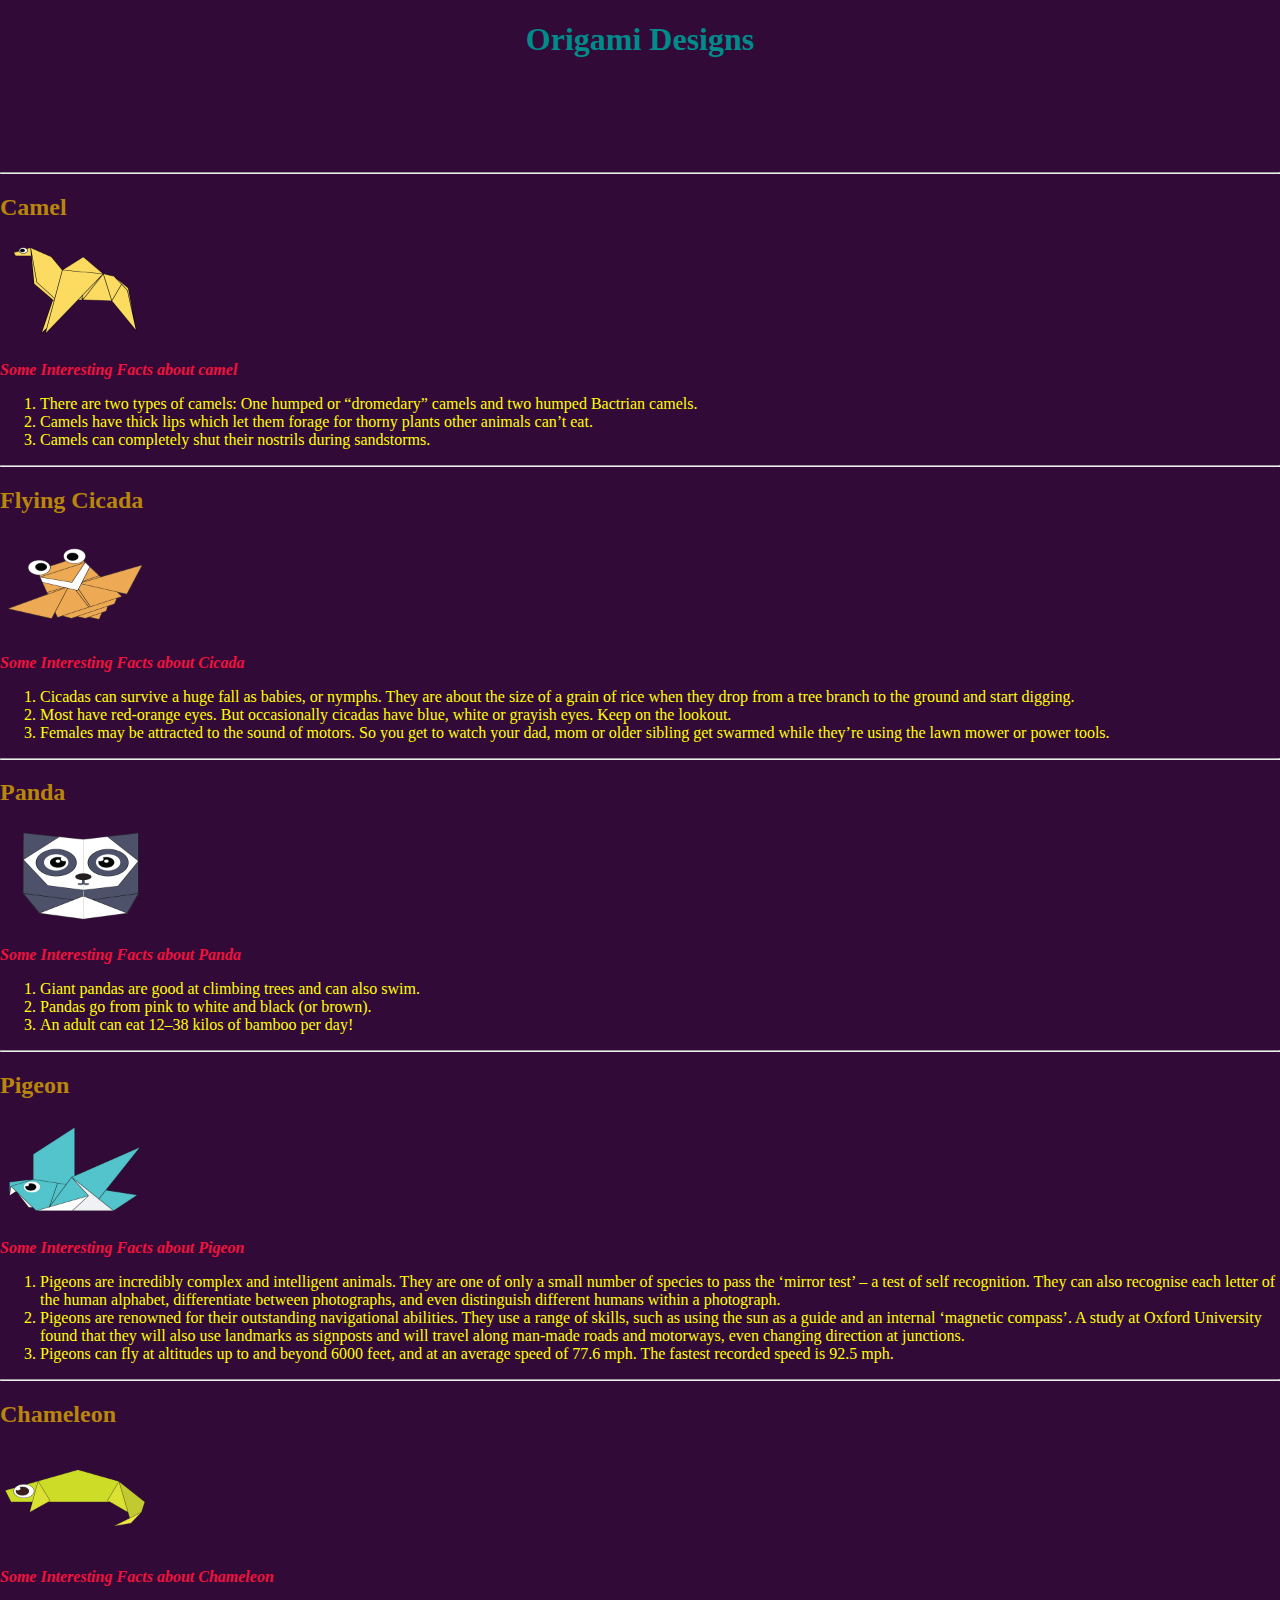
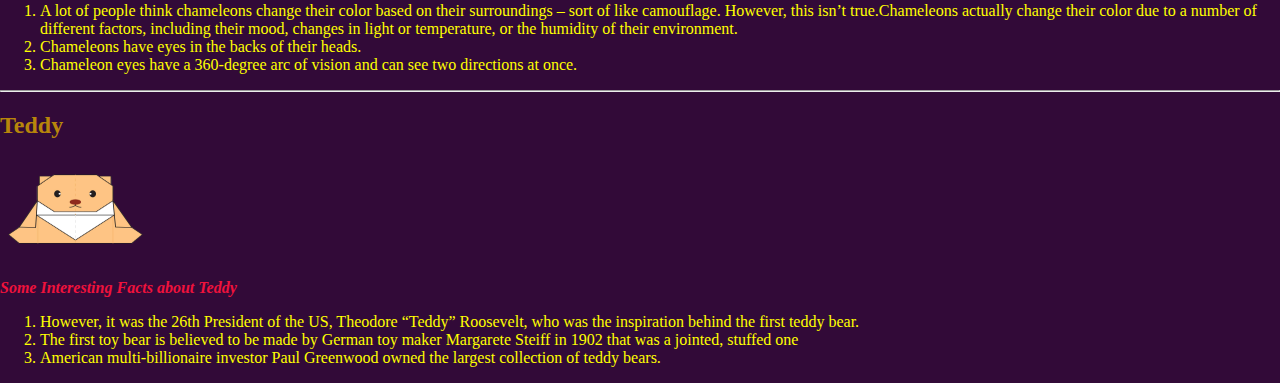
<file: index.html>
<!DOCTYPE html>
<html>
<head>
    
    <title>
        Origami Designs
    </title>
    <link 
    rel ="stylesheet" type="text/css"
    href="style.css"
    />
   
</head>
<body>
    <div class=".qwe">
<div class="asd"><h1> Origami Designs </h1>

    
<a href="aboutUS.html"> About US </a>

<a href="followus.html"> Follow US </a></div>
<hr>
<div class="akhand">
    
<h2> Camel </h2>
<a target="_blank" href="http://origami.me/camel/"  >
 <img src="camel.png" width=150 height = 100 />
</a>
<p><i><b>
    Some Interesting Facts about camel</b> </i></p>
<ol>
  <li> There are two types of camels: One humped or “dromedary” camels and two humped Bactrian camels.</li> 
  <li>  Camels have thick lips which let them forage for thorny plants other animals can’t eat.</li> 
  <li>  Camels can completely shut their nostrils during sandstorms.</li> 
</ol>
<hr>
<h2>  Flying Cicada </h2>
<a target="_blank" href="http://origami.me/flying-cicada/"  >
    <img src="cicada.png" width=150 height = 100 />
</a>
<p><i><b>
    Some Interesting Facts about Cicada</b> </i></p>
<ol>
  <li>  Cicadas can survive a huge fall as babies, or nymphs. They are about the size of a grain of rice when they drop from a tree branch to the ground and start digging.</li> 
  <li>   Most have red-orange eyes. But occasionally cicadas have blue, white or grayish eyes. Keep on the lookout.</li> 
  <li>  Females may be attracted to the sound of motors. So you get to watch your dad, mom or older sibling get swarmed while they’re using the lawn mower or power tools.</li> 
</ol>
<hr>

<h2>  Panda </h2>
<a target="_blank" href="http://origami.me/panda/"  >
    <img src="panda.png" width=150 height = 100 />
</a>
<p><i><b>
    Some Interesting Facts about Panda</b> </i></p>
<ol>
  <li>  Giant pandas are good at climbing trees and can also swim.</li> 
  <li>   Pandas go from pink to white and black (or brown).</li> 
  <li>  An adult can eat 12–38 kilos of bamboo per day!</li> 
</ol>



<hr>

<h2>  Pigeon </h2>
<a target="_blank" href="http://origami.me/pigeon/"  >
    <img src="pigeon.png" width=150 height = 100 />
</a>
<p><i><b>
    Some Interesting Facts about Pigeon</b> </i></p>
<ol>
  <li>  Pigeons are incredibly complex and intelligent animals. They are one of only a small number of species to pass the ‘mirror test’ – a test of self recognition. They can also recognise each letter of the human alphabet, differentiate between photographs, and even distinguish different humans within a photograph.</li> 
  <li>  Pigeons are renowned for their outstanding navigational abilities. They use a range of skills, such as using the sun as a guide and an internal ‘magnetic compass’. A study at Oxford University found that they will also use landmarks as signposts and will travel along man-made roads and motorways, even changing direction at junctions.</li> 
  <li>  Pigeons can fly at altitudes up to and beyond 6000 feet, and at an average speed of 77.6 mph. The fastest recorded speed is 92.5 mph.</li> 
</ol>



<hr>

<h2>  Chameleon </h2>
<a target="_blank" href="http://origami.me/chameleon/"  >
    <img src="chameleon.png" width=150 height = 100 />
</a>
<p><i><b>
    Some Interesting Facts about Chameleon</b> </i></p>
<ol>
  <li>  A lot of people think chameleons change their color based on their surroundings – sort of like camouflage. However, this isn’t true.Chameleons actually change their color due to a number of different factors, including their mood, changes in light or temperature, or the humidity of their environment.</li> 
  <li>   Chameleons have eyes in the backs of their heads.</li> 
  <li>  Chameleon eyes have a 360-degree arc of vision and can see two directions at once. </li> 
</ol>





<hr>

<h2>  Teddy </h2>
<a target="_blank" href="http://origami.me/teddy-bear/"  >
    <img src="teddy.png" width=150 height = 100 />
</a>
<p><i><b>
    Some Interesting Facts about Teddy</b> </i></p>
<ol>
  <li>   However, it was the 26th President of the US, Theodore “Teddy” Roosevelt, who was the inspiration behind the first teddy bear.</li> 
  <li>    The first toy bear is believed to be made by German toy maker Margarete Steiff in 1902 that was a jointed, stuffed one</li> 
  <li> American multi-billionaire investor Paul Greenwood owned the largest collection of teddy bears.</li> 
</ol>

</div>
</div></body>







</html>
</file>
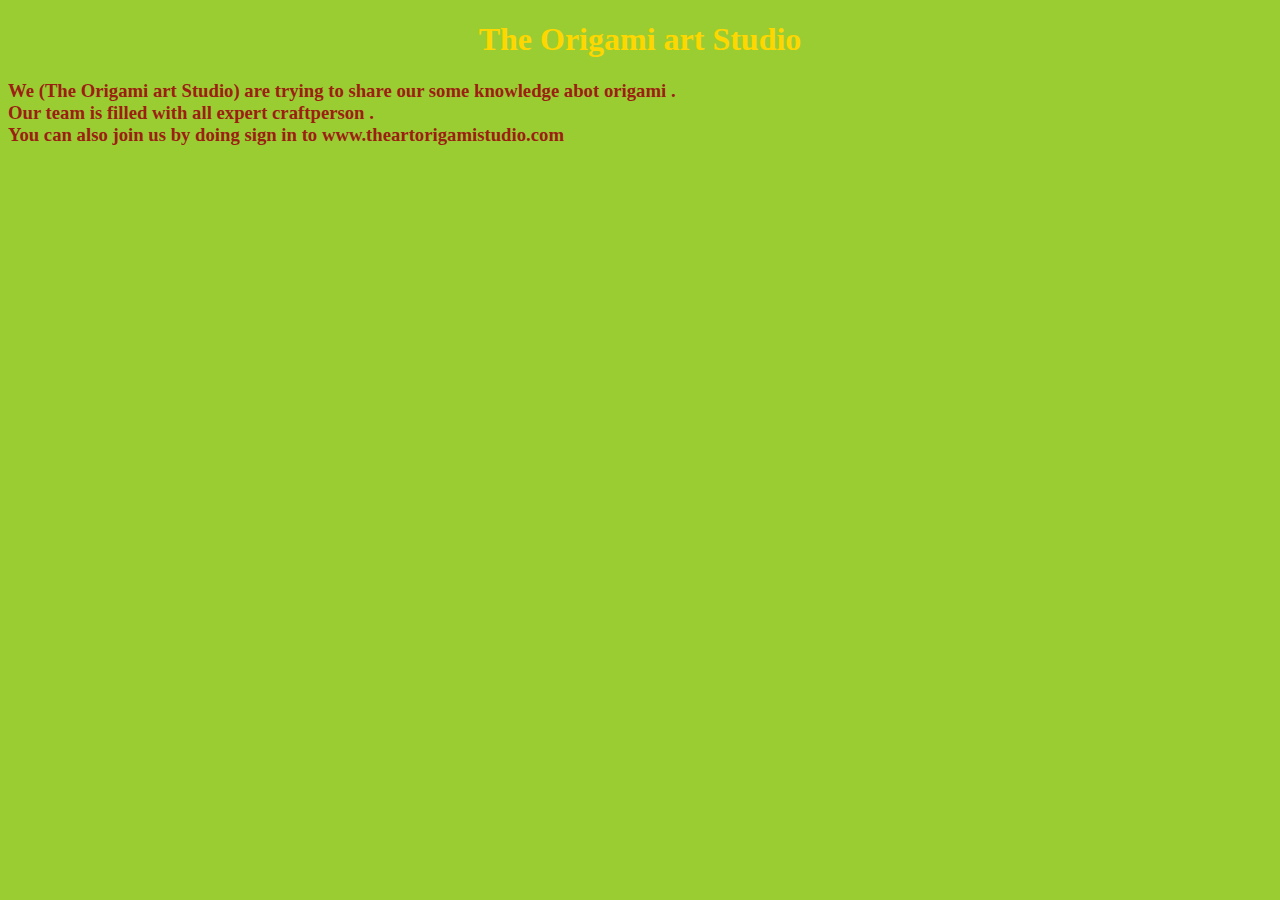
<file: aboutUS.html>
<!DOCTYPE html>
<html>
<head>

<title>
    About US
</title>
<link

rel ="stylesheet" type="text/css"
href="design.css"/>
</head>
<body>

<h1>
    The Origami art Studio
</h1>

<h3> We (The Origami art Studio) are trying to share our some knowledge abot origami . 
    <br> Our team is filled with all expert craftperson . 
    <br> You can also join us by doing sign in to www.theartorigamistudio.com
</h3>









</body>



















</html>
</file>
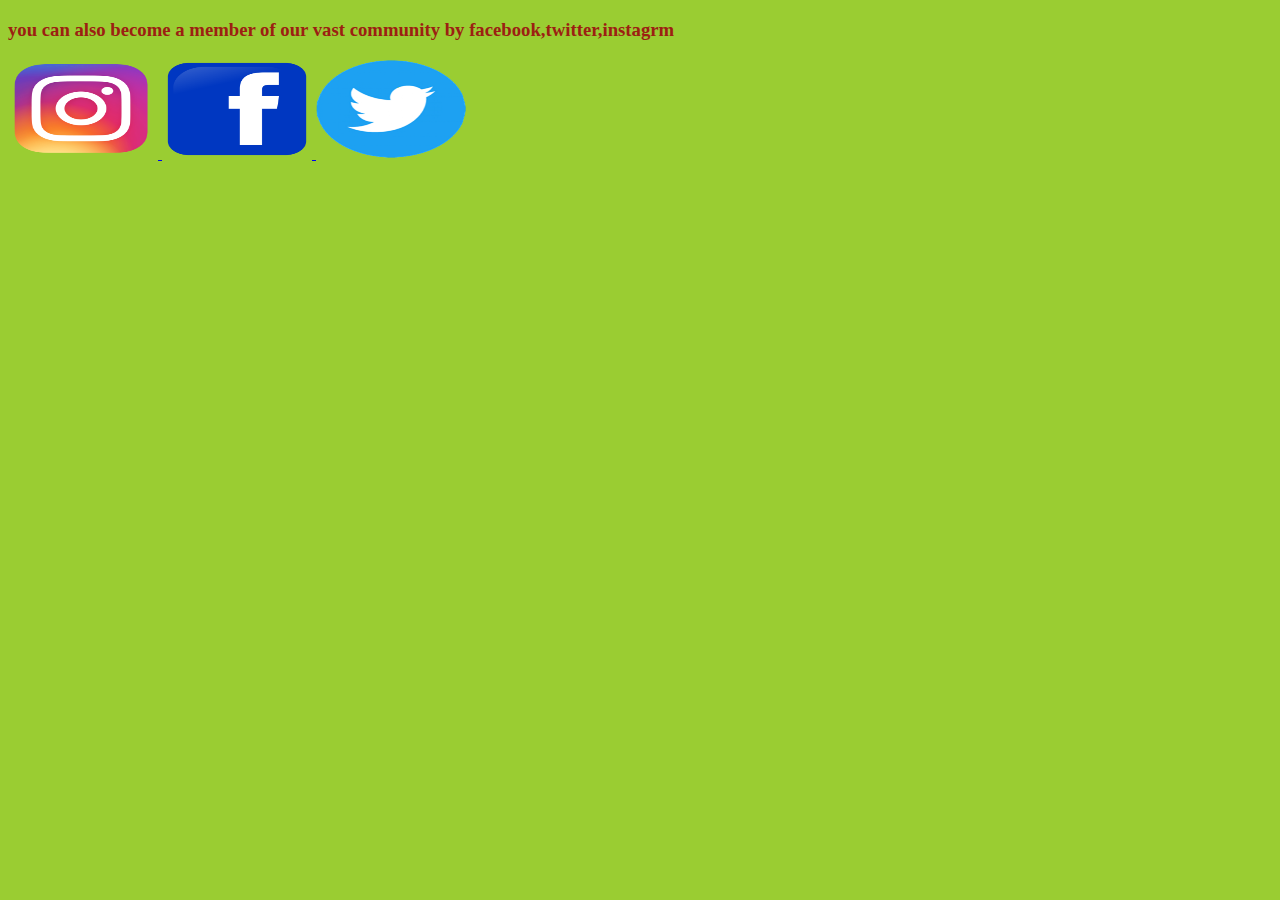
<file: followus.html>
<!DOCTYPE html>
<html>
<head>

<title>
   Follow Us
</title>
<link

rel ="stylesheet" type="text/css"
href="design.css"/>
</head>
<body>

<h3>
    you can also become a member of our vast community by facebook,twitter,instagrm
</h3>
<a href="qwe.html">
    <img src="instagram.png" width=150 height = 100 />
</a>
<a href="qwe.html">
    <img src="facebook.png" width=150 height = 100 />
</a>
<a href="qwe.html">
    <img src="tw.png" width=150 height = 100 />
</a>






</body>



















</html>
</file>
<file: style.css>
body{ background-color: rgb(50, 10, 56);}
h1{
    color: darkcyan;
    text-align: center;
}
h2{
    color: darkgoldenrod;
}
body{
    margin: 0px;
    
}
p{
    color: #ef123c;
}
.asd{
    display: flex;
    flex-direction: column;
}
.asd a{
   
    border: solid yellowgreen;
     margin-left: 1400px;
    
}
.akhand ol{
 color: yellow;
}
img{
    width:150;
    height:100; 
}
img:hover {
    opacity:0.33;
   
     
    }
    img:hover {
        opacity:0.33;
        width:200;
    height:125;
         
        }
</file>
<file: design.css>
h1{
    text-align: center; 
   color: gold;
}
body{
    background-color: yellowgreen;
}
h3{
    color: rgb(156, 32, 18);
}
</file>
